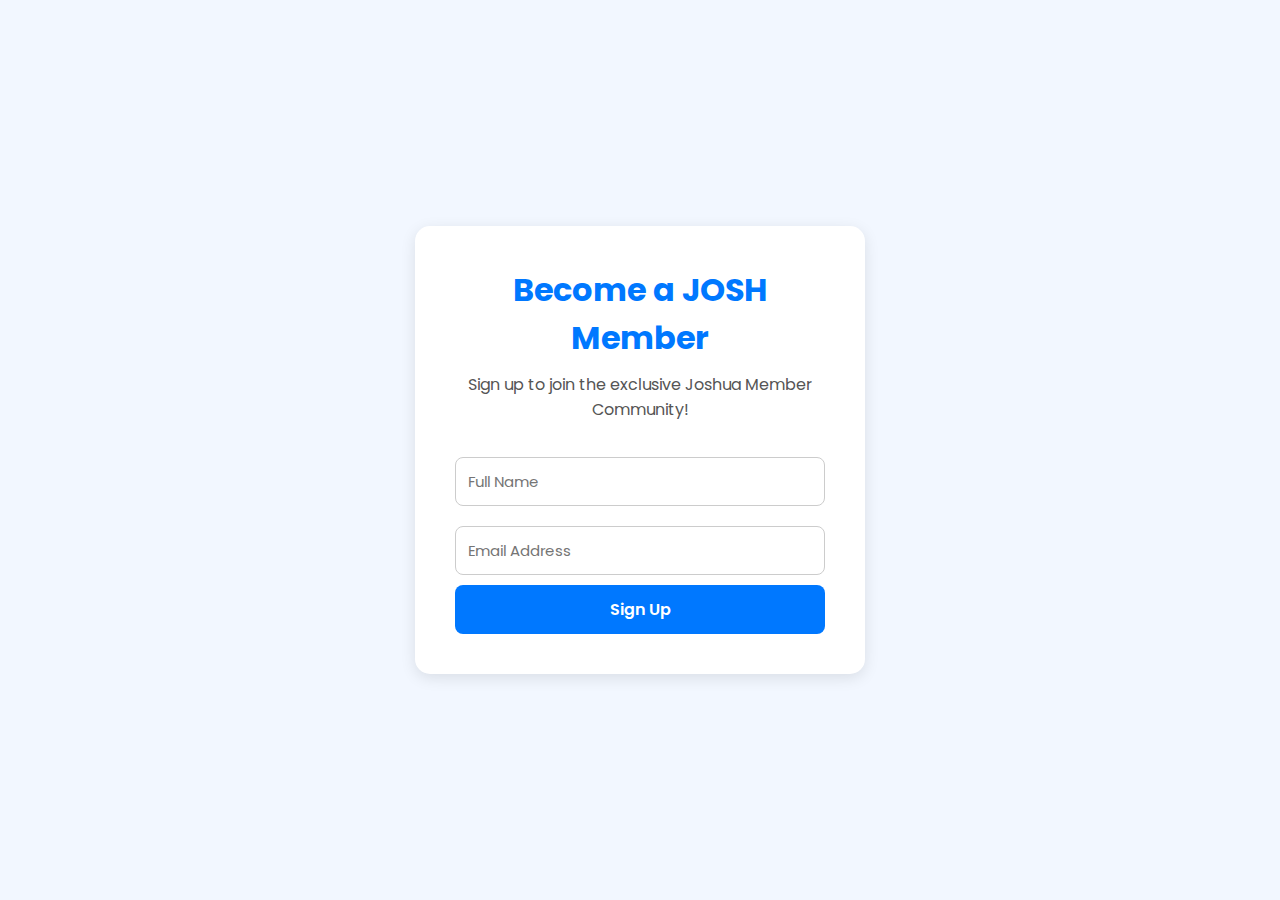
<file: join.html>
<!DOCTYPE html>
<html lang="en">
<head>
  <meta charset="UTF-8" />
  <meta name="viewport" content="width=device-width, initial-scale=1.0" />
  <title>Join JOSH Member</title>

  <link href="https://fonts.googleapis.com/css2?family=Poppins:wght@300;400;600;700&display=swap" rel="stylesheet">

  <style>
    * {
      margin: 0;
      padding: 0;
      box-sizing: border-box;
      font-family: 'Poppins', sans-serif;
    }

    body {
      background: #f2f7ff;
      display: flex;
      justify-content: center;
      align-items: center;
      min-height: 100vh;
      padding: 20px;
    }

    .container {
      background: #fff;
      padding: 40px;
      border-radius: 15px;
      box-shadow: 0 4px 15px rgba(0,0,0,0.1);
      width: 100%;
      max-width: 450px;
      text-align: center;
    }

    h1 {
      font-size: 2rem;
      margin-bottom: 10px;
      color: #0078ff;
    }

    p {
      margin-bottom: 25px;
      color: #555;
    }

    input {
      width: 100%;
      padding: 12px;
      margin: 10px 0;
      border-radius: 8px;
      border: 1px solid #ccc;
      font-size: 15px;
    }

    button {
      width: 100%;
      padding: 12px;
      background: #0078ff;
      color: white;
      border: none;
      border-radius: 8px;
      font-size: 16px;
      font-weight: 600;
      cursor: pointer;
      transition: 0.3s;
    }

    button:hover {
      background: #005fcc;
    }

    #popup {
      position: fixed;
      top: 0; 
      left: 0;
      width: 100%;
      height: 100%;
      background: rgba(0,0,0,0.7);
      display: flex;
      justify-content: center;
      align-items: center;
      visibility: hidden;
      opacity: 0;
      transition: 0.3s;
    }

    #popup.active {
      visibility: visible;
      opacity: 1;
    }

    .popup-box {
      background: white;
      padding: 20px;
      border-radius: 12px;
      width: 90%;
      max-width: 600px;
      text-align: center;
    }

    .popup-box video {
      width: 100%;
      border-radius: 10px;
    }

    #closePopup {
      margin-top: 15px;
      background: red;
    }
  </style>
</head>

<body>

  <div class="container">
    <h1>Become a JOSH Member</h1>
    <p>Sign up to join the exclusive Joshua Member Community!</p>

    <input type="text" placeholder="Full Name">
    <input type="email" placeholder="Email Address">
    
    <button id="signupBtn">Sign Up</button>
  </div>

  <!-- Popup -->
  <div id="popup">
    <div class="popup-box">
      <video controls autoplay>
        <source src="assets/josh-welcome.mp4" type="video/mp4">
      </video>

      <button id="closePopup">Close</button>
    </div>
  </div>

  <script>
    const popup = document.getElementById("popup");
    const signupBtn = document.getElementById("signupBtn");
    const closePopup = document.getElementById("closePopup");

    signupBtn.addEventListener("click", () => {
      popup.classList.add("active");
    });

    closePopup.addEventListener("click", () => {
      popup.classList.remove("active");
    });
  </script>

</body>
</html>
</file>
